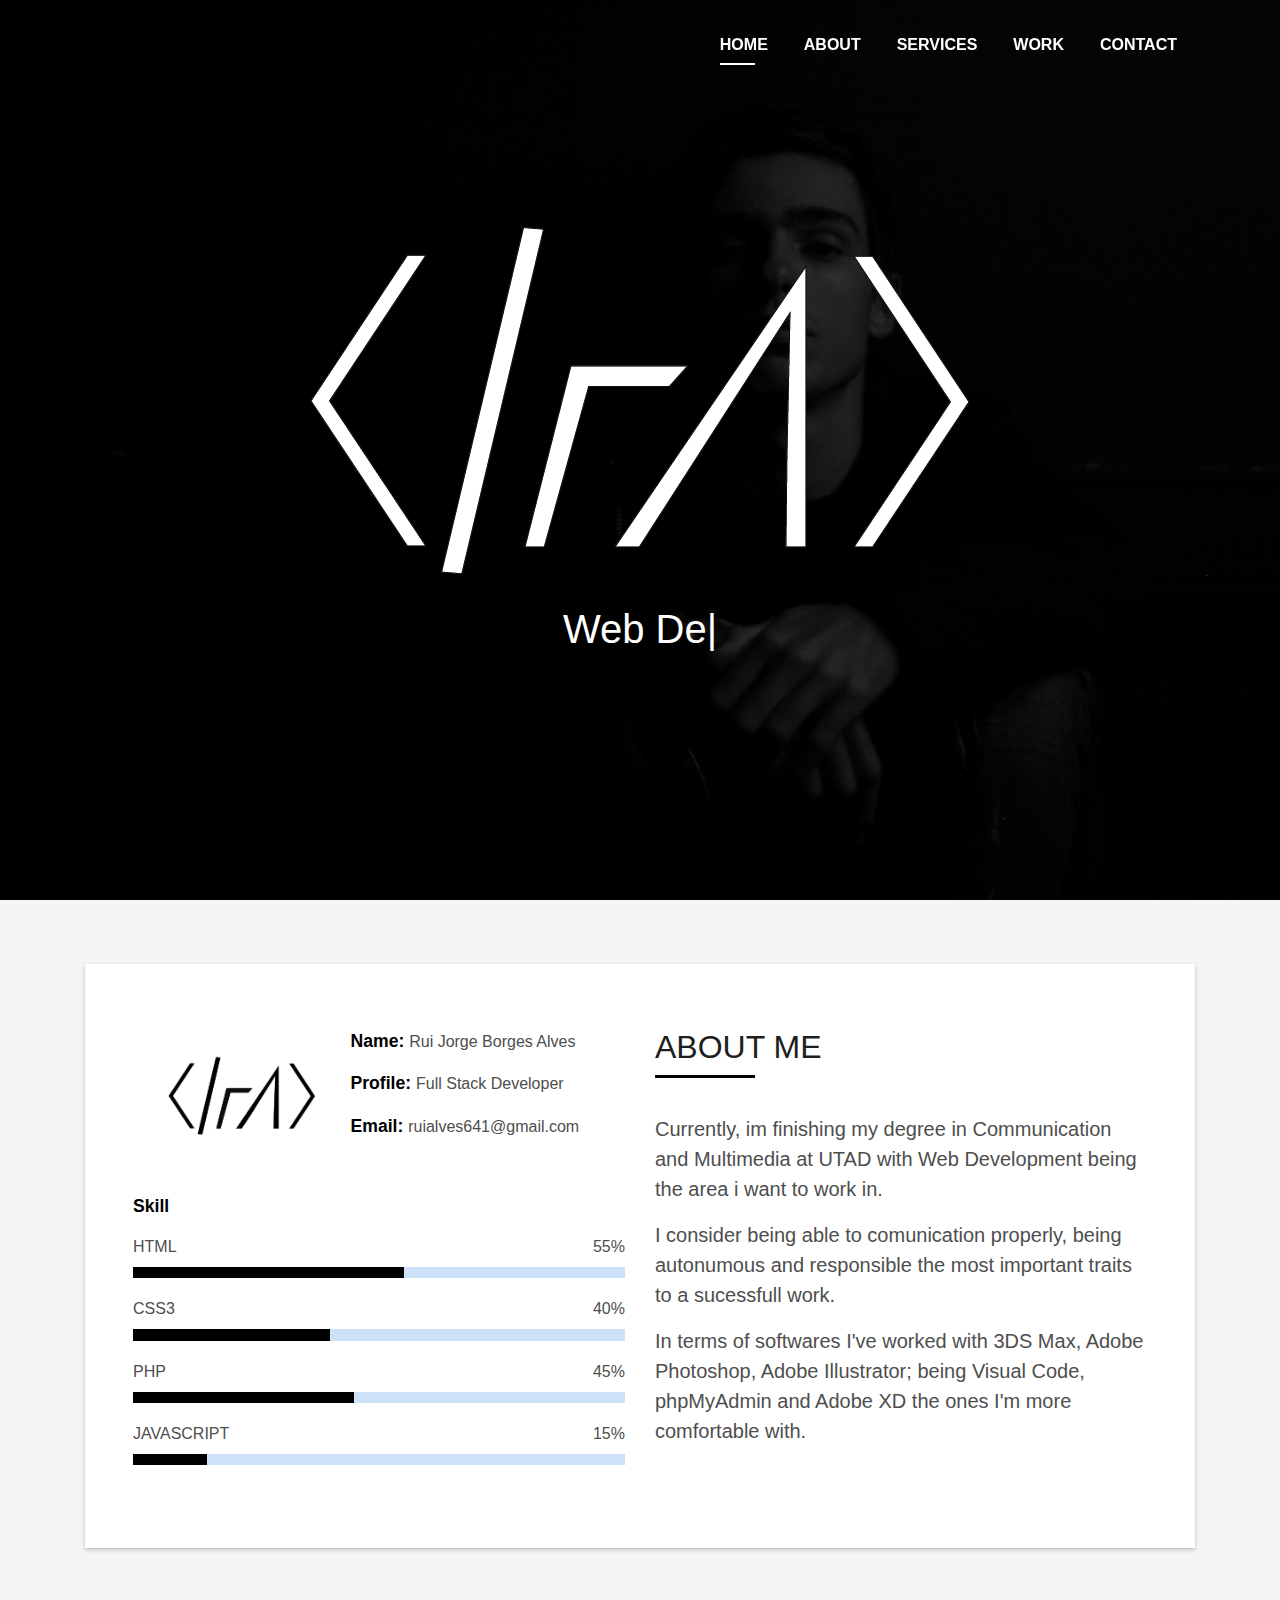
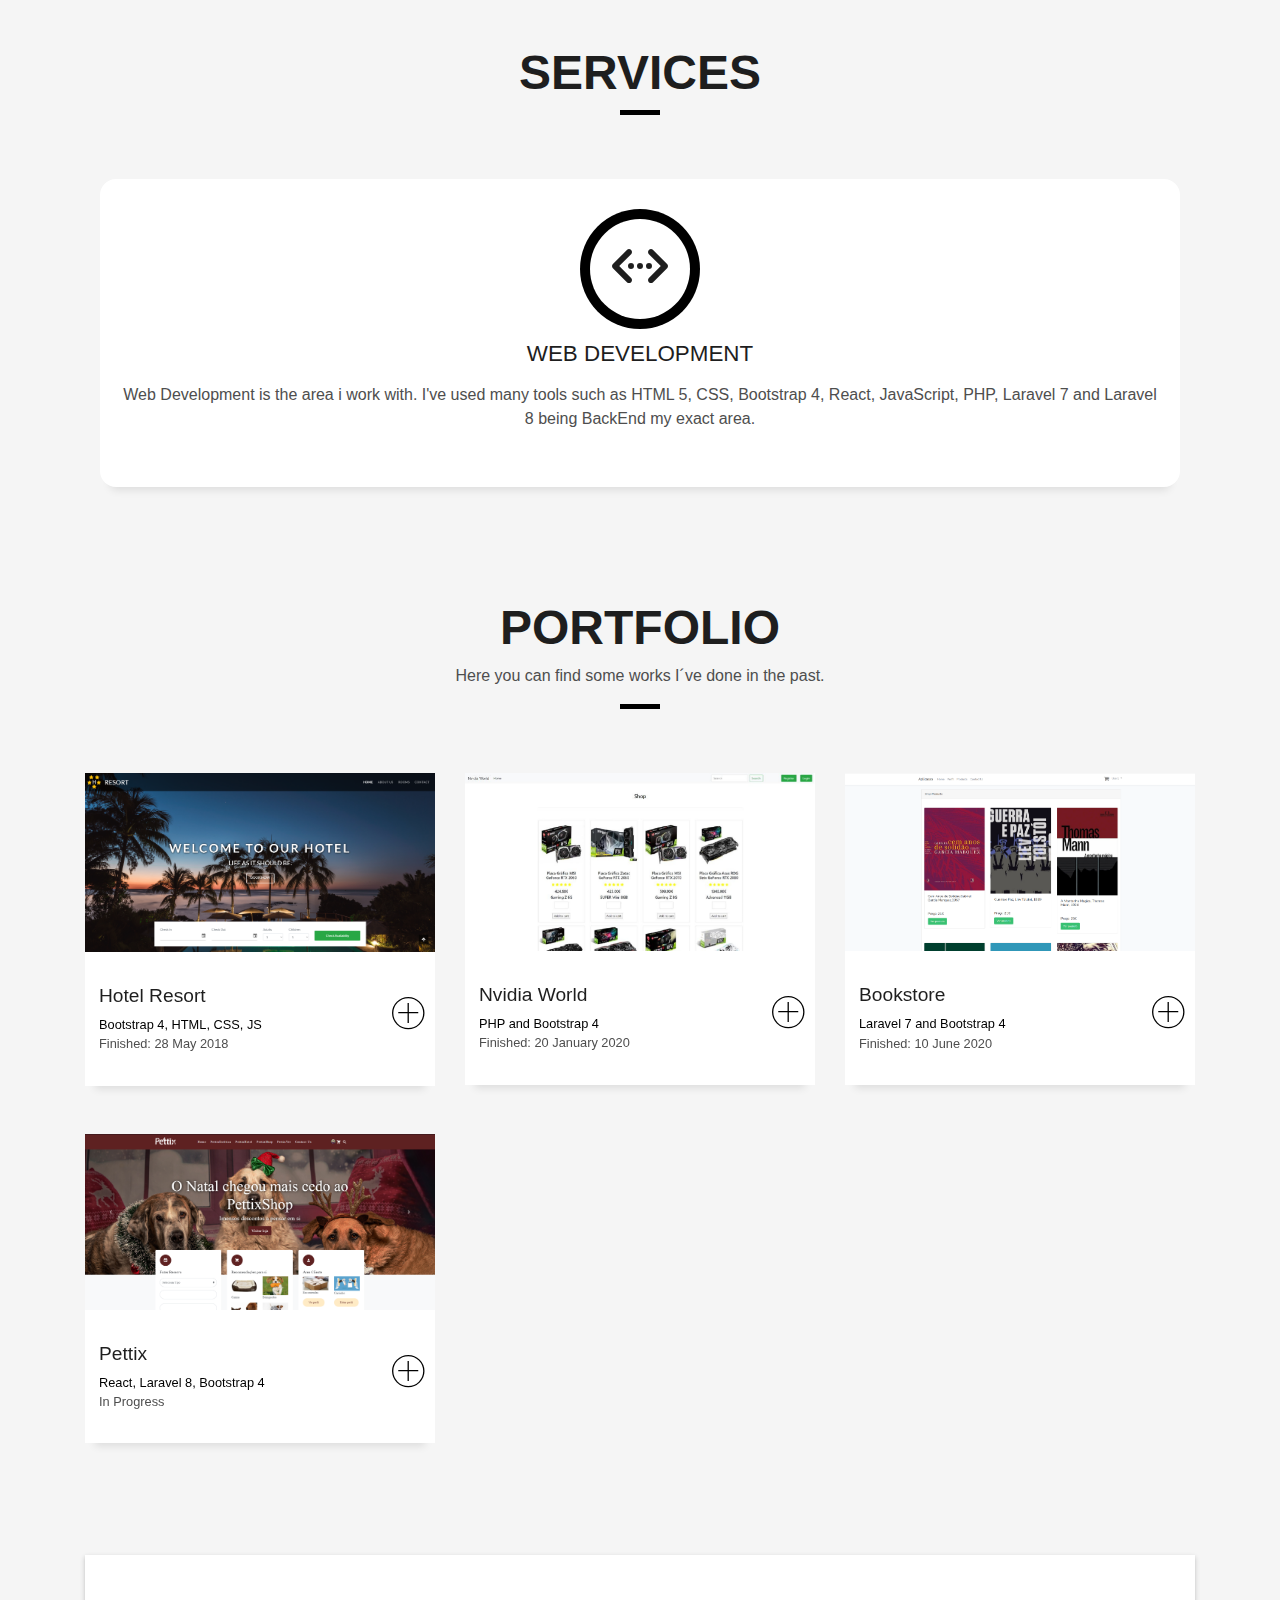
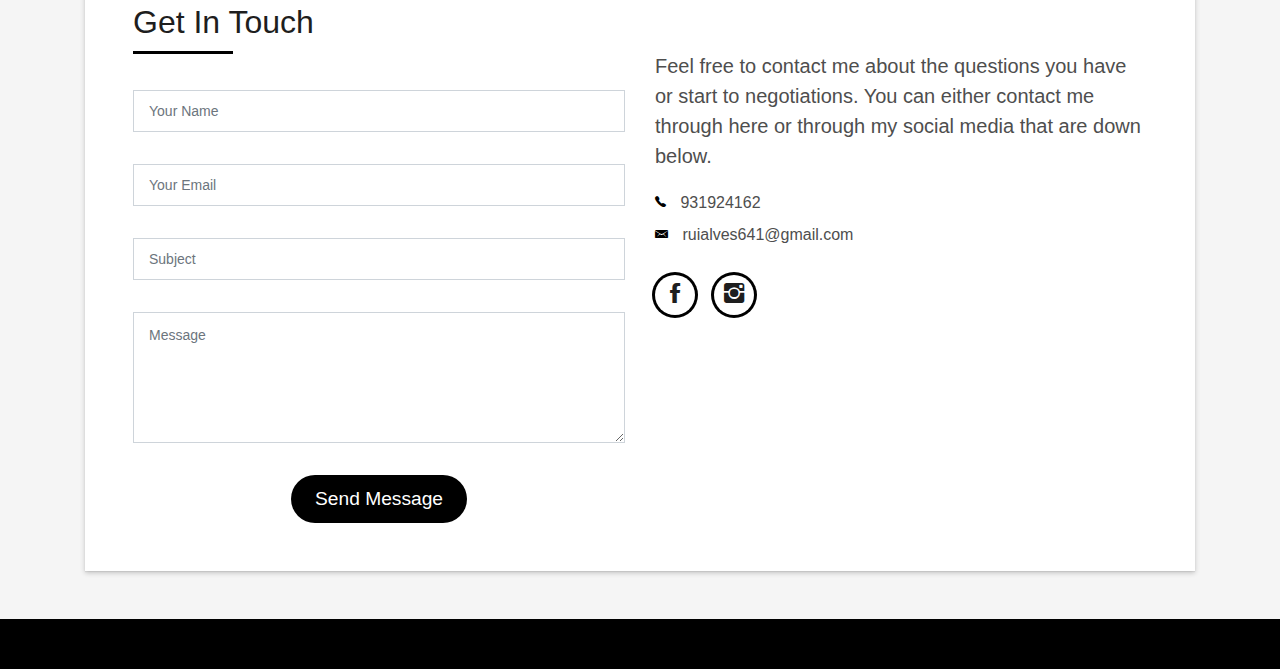
<file: index.html>
<!DOCTYPE html>
<html lang="en">

<head>
  <meta charset="utf-8">
  <meta content="width=device-width, initial-scale=1.0" name="viewport">

  
  <title>Rui Alves - Portfolio</title>
  <meta content="" name="description">
  <meta content="" name="keywords">

  <!-- Favicons -->
  <link href="assets/img/favicon.png" rel="icon">
  <link href="assets/img/apple-touch-icon.png" rel="apple-touch-icon">

  <!-- Vendor CSS Files -->
  <link href="assets/vendor/bootstrap/css/bootstrap.min.css" rel="stylesheet">
  <link href="assets/vendor/font-awesome/css/font-awesome.min.css" rel="stylesheet">
  <link href="assets/vendor/ionicons/css/ionicons.min.css" rel="stylesheet">
  <link href="assets/vendor/owl.carousel/assets/owl.carousel.min.css" rel="stylesheet">
  <link href="assets/vendor/venobox/venobox.css" rel="stylesheet">

  <!-- Template Main CSS File -->
  <link href="assets/css/style.css" rel="stylesheet">

  <!-- =======================================================
  * Template Name: DevFolio - v2.4.0
  * Template URL: https://bootstrapmade.com/devfolio-bootstrap-portfolio-html-template/
  * Author: BootstrapMade.com
  * License: https://bootstrapmade.com/license/
  ======================================================== -->
</head>

<body id="page-top">

  <!-- ======= Header/ Navbar ======= -->
  <nav class="navbar navbar-b navbar-trans navbar-expand-md fixed-top" id="mainNav">
    <div class="container">
      <a class="navbar-brand js-scroll" href="#page-top"></a>
      <button class="navbar-toggler collapsed" type="button" data-toggle="collapse" data-target="#navbarDefault" aria-controls="navbarDefault" aria-expanded="false" aria-label="Toggle navigation">
        <span></span>
        <span></span>
        <span></span>
      </button>
      <div class="navbar-collapse collapse justify-content-end" id="navbarDefault">
        <ul class="navbar-nav">
          <li class="nav-item">
            <a class="nav-link js-scroll active" href="index.html">Home</a>
          </li>
          <li class="nav-item">
            <a class="nav-link js-scroll" href="#about">About</a>
          </li>
          <li class="nav-item">
            <a class="nav-link js-scroll" href="#service">Services</a>
          </li>
          <li class="nav-item">
            <a class="nav-link js-scroll" href="#work">Work</a>
          </li>
          <li class="nav-item">
            <a class="nav-link js-scroll" href="#contact">Contact</a>
          </li>
        </ul>
      </div>
    </div>
  </nav>

  <!-- ======= Intro Section ======= -->
  <div id="home" class="intro route bg-image" style="background-image: url(assets/img/intro-bg.jpg)">
    <div class="overlay-itro"></div>
    <div class="intro-content display-table">
      <div class="table-cell">
        <div class="container">
          <!--<p class="display-6 color-d">Hello, world!</p>-->
          <img src="assets/img/img1.png" class="mb-4">
          <p class="intro-subtitle"><span class="text-slider-items">Web Developer,BackEnd Developer,FrontEnd Developer,</span><strong class="text-slider"></strong></p>
          <!-- <p class="pt-3"><a class="btn btn-primary btn js-scroll px-4" href="#about" role="button">Learn More</a></p> -->
        </div>
      </div>
    </div>
  </div><!-- End Intro Section -->

  <main id="main">

    <!-- ======= About Section ======= -->
    <section id="about" class="about-mf sect-pt4 route">
      <div class="container">
        <div class="row">
          <div class="col-sm-12">
            <div class="box-shadow-full">
              <div class="row">
                <div class="col-md-6">
                  <div class="row">
                    <div class="col-sm-6 col-md-5">
                      <div class="about-img">
                        <img src="assets/img/testimonial-2.png" class="img-fluid rounded b-shadow-a" alt="">
                      </div>
                    </div>
                    <div class="col-sm-6 col-md-7">
                      <div class="about-info">
                        <p><span class="title-s">Name: </span> <span>Rui Jorge Borges Alves</span></p>
                        <p><span class="title-s">Profile: </span> <span>Full Stack Developer</span></p>
                        <p><span class="title-s">Email: </span> <span>ruialves641@gmail.com</span></p>
                      </div>
                    </div>
                  </div>
                  <div class="skill-mf">
                    <p class="title-s">Skill</p>
                    <span>HTML</span> <span class="pull-right">55%</span>
                    <div class="progress">
                      <div class="progress-bar" role="progressbar" style="width: 55%;" aria-valuenow="55" aria-valuemin="0" aria-valuemax="100"></div>
                    </div>
                    <span>CSS3</span> <span class="pull-right">40%</span>
                    <div class="progress">
                      <div class="progress-bar" role="progressbar" style="width: 40%" aria-valuenow="40" aria-valuemin="0" aria-valuemax="100"></div>
                    </div>
                    <span>PHP</span> <span class="pull-right">45%</span>
                    <div class="progress">
                      <div class="progress-bar" role="progressbar" style="width: 45%" aria-valuenow="45" aria-valuemin="0" aria-valuemax="100"></div>
                    </div>
                    <span>JAVASCRIPT</span> <span class="pull-right">15%</span>
                    <div class="progress">
                      <div class="progress-bar" role="progressbar" style="width: 15%" aria-valuenow="15" aria-valuemin="0" aria-valuemax="100"></div>
                    </div>
                  </div>
                </div>
                <div class="col-md-6">
                  <div class="about-me pt-4 pt-md-0">
                    <div class="title-box-2">
                      <h5 class="title-left">
                        ABOUT ME
                      </h5>
                    </div>
                    <p class="lead">
                      Currently, im finishing my degree in Communication and Multimedia at UTAD with Web Development being the area i want to work in.
                    </p>
                    <p class="lead">
                      I consider being able to comunication properly, being autonumous and responsible the most important traits to a sucessfull work.
                    </p>
                    <p class="lead">
                      In terms of softwares I've worked with 3DS Max, Adobe Photoshop, Adobe Illustrator; being Visual Code, phpMyAdmin and Adobe XD the ones I'm more comfortable with.
                    </p>
                  </div>
                </div>
              </div>
            </div>
          </div>
        </div>
      </div>
    </section><!-- End About Section -->

    <!-- ======= Services Section ======= -->
    <section id="service" class="services-mf pt-5 route">
      <div class="container">
        <div class="row">
          <div class="col-sm-12">
            <div class="title-box text-center">
              <h3 class="title-a">
                Services
              </h3>
              <div class="line-mf"></div>
            </div>
          </div>
        </div>
        <div class="row">
          <div class="col-md-4">
       </div>
          </div>
          <div class="col-md-12">
            <div class="service-box">
              <div class="service-ico">
                <span class="ico-circle"><i class="ion-code-working"></i></span>
              </div>
              <div class="service-content">
                <h2 class="s-title">Web Development</h2>
                <p class="s-description text-center">
                  Web Development is the area i work with. I've used many tools such as HTML 5, CSS, Bootstrap 4, React, JavaScript, PHP, Laravel 7 and Laravel 8 being BackEnd my exact area.
                </p>
              </div>
            </div>
          </div>
        </div>
      </div>
    </section><!-- End Services Section -->



    <!-- ======= Portfolio Section ======= -->
    <section id="work" class="portfolio-mf sect-pt4 route">
      <div class="container">
        <div class="row">
          <div class="col-sm-12">
            <div class="title-box text-center">
              <h3 class="title-a">
                Portfolio
              </h3>
              <p class="subtitle-a">
                Here you can find some works I´ve done in the past.
              </p>
              <div class="line-mf"></div>
            </div>
          </div>
        </div>
        <div class="row">
          <div class="col-md-4">
            <div class="work-box">
              <a href="assets/img/work-1.png" data-gall="portfolioGallery" class="venobox">
                <div class="work-img">
                  <img src="assets/img/work-1.png" alt="" class="img-fluid">
                </div>
              </a>
              <div class="work-content">
                <div class="row">
                  <div class="col-sm-8">
                    <h2 class="w-title">Hotel Resort</h2>
                    <div class="w-more">
                      <span class="w-ctegory">Bootstrap 4, HTML, CSS, JS </span> 
                      <p class="w-date">Finished: 28 May 2018</p>
                    </div>
                  </div>
                  <div class="col-sm-4">
                    <div class="w-like">
                      <a href="portfolio-details.html"> <span class="ion-ios-plus-outline"></span></a>
                    </div>
                  </div>
                </div>
              </div>
            </div>
          </div>
          <div class="col-md-4">
            <div class="work-box">
              <a href="assets/img/work-2.png" data-gall="portfolioGallery" class="venobox">
                <div class="work-img">
                  <img src="assets/img/work-2.png" alt="" class="img-fluid">
                </div>
              </a>
              <div class="work-content">
                <div class="row">
                  <div class="col-sm-8">
                    <h2 class="w-title">Nvidia World</h2>
                    <div class="w-more">
                      <span class="w-ctegory">PHP and Bootstrap 4</span> 
                      <p class="w-date">Finished: 20 January 2020</p>
                    </div>
                  </div>
                  <div class="col-sm-4">
                    <div class="w-like">
                      <a href="portfolio-details.html"> <span class="ion-ios-plus-outline"></span></a>
                    </div>
                  </div>
                </div>
              </div>
            </div>
          </div>
          <div class="col-md-4">
            <div class="work-box">
              <a href="assets/img/work-3.png" data-gall="portfolioGallery" class="venobox">
                <div class="work-img">
                  <img src="assets/img/work-3.png" alt="" class="img-fluid">
                </div>
              </a>
              <div class="work-content">
                <div class="row">
                  <div class="col-sm-8">
                    <h2 class="w-title">Bookstore</h2>
                    <div class="w-more">
                      <span class="w-ctegory">Laravel 7 and Bootstrap 4</span> 
                      <p class="w-date">Finished: 10 June 2020</p>
                    </div>
                  </div>
                  <div class="col-sm-4">
                    <div class="w-like">
                      <a href="portfolio-details.html"> <span class="ion-ios-plus-outline"></span></a>
                    </div>
                  </div>
                </div>
              </div>
            </div>
          </div>
          <div class="col-md-4">
            <div class="work-box">
              <a href="assets/img/work-4.png" data-gall="portfolioGallery" class="venobox">
                <div class="work-img">
                  <img src="assets/img/work-4.png" alt="" class="img-fluid">
                </div>
              </a>
              <div class="work-content">
                <div class="row">
                  <div class="col-sm-8">
                    <h2 class="w-title">Pettix</h2>
                    <div class="w-more">
                      <span class="w-ctegory">React, Laravel 8, Bootstrap 4</span>
                      <p class="w-date">In Progress</p>
                    </div>
                  </div>
                  <div class="col-sm-4">
                    <div class="w-like">
                      <a href="portfolio-details.html"> <span class="ion-ios-plus-outline"></span></a>
                    </div>
                  </div>
                </div>
              </div>
            </div>
          </div>
         

        </div>
      </div>
    </section><!-- End Portfolio Section -->

    <!-- ======= Testimonials Section ======= -->

    </div><!-- End Testimonials Section -->

    <!-- ======= Contact Section ======= -->
    <section></section>
      <div class="container">
        <div class="row">
          <div class="col-sm-12">
            <div class="contact-mf">
              <div id="contact" class="box-shadow-full">
                <div class="row">
                  <div class="col-md-6">
                    <div class="title-box-2">
                      <h5 class="title-left">
                        Get In Touch
                      </h5>
                    </div>
                    <div>
                      <form action="forms/contact.php" method="post" role="form" class="php-email-form">
                        <div class="row">
                          <div class="col-md-12 mb-3">
                            <div class="form-group">
                              <input type="text" name="name" class="form-control" id="name" placeholder="Your Name" data-rule="minlen:4" data-msg="Please enter at least 4 chars" />
                              <div class="validate"></div>
                            </div>
                          </div>
                          <div class="col-md-12 mb-3">
                            <div class="form-group">
                              <input type="email" class="form-control" name="email" id="email" placeholder="Your Email" data-rule="email" data-msg="Please enter a valid email" />
                              <div class="validate"></div>
                            </div>
                          </div>
                          <div class="col-md-12 mb-3">
                            <div class="form-group">
                              <input type="text" class="form-control" name="subject" id="subject" placeholder="Subject" data-rule="minlen:4" data-msg="Please enter at least 8 chars of subject" />
                              <div class="validate"></div>
                            </div>
                          </div>
                          <div class="col-md-12">
                            <div class="form-group">
                              <textarea class="form-control" name="message" rows="5" data-rule="required" data-msg="Please write something for us" placeholder="Message"></textarea>
                              <div class="validate"></div>
                            </div>
                          </div>
                          <div class="col-md-12 text-center mb-3">
                            <div class="loading">Loading</div>
                            <div class="error-message"></div>
                            <div class="sent-message">Your message has been sent. Thank you!</div>
                          </div>
                          <div class="col-md-12 text-center">
                            <button type="submit" class="button button-a button-big button-rouded">Send Message</button>
                          </div>
                        </div>
                      </form>
                    </div>
                  </div>
                  <div class="col-md-6">
                    <div class="title-box-2 pt-4 pt-md-0">
                    </div>
                    <div class="more-info">
                      <p class="lead">
                        Feel free to contact me about the questions you have or start to negotiations.
                        You can either contact me through here or through my social media that are down below.
                      
                      </p>
                      <ul class="list-ico">
                        <li><span class="ion-ios-telephone"></span> 931924162</li>
                        <li><span class="ion-email"></span> ruialves641@gmail.com</li>
                      </ul>
                    </div>
                    <div class="socials">
                      <ul>
                        <li><a href="https://www.facebook.com/rui.alves.5876/"><span class="ico-circle"><i class="ion-social-facebook"></i></span></a></li>
                        <li><a href="https://www.instagram.com/ruiialves/"><span class="ico-circle"><i class="ion-social-instagram"></i></span></a></li>
                      </ul>
                    </div>
                  </div>
                </div>
              </div>
            </div>
          </div>
        </div>
      </div>
    </section><!-- End Contact Section -->

  </main><!-- End #main -->

  <!-- ======= Footer ======= -->
  <footer>
    <div class="container">
      <div class="row">
        <div class="col-sm-12">
        
        </div>
      </div>
    </div>
  </footer><!-- End  Footer -->

  <a href="#" class="back-to-top"><i class="fa fa-chevron-up"></i></a>
  <div id="preloader"></div>

  <!-- Vendor JS Files -->
  <script src="assets/vendor/jquery/jquery.min.js"></script>
  <script src="assets/vendor/bootstrap/js/bootstrap.bundle.min.js"></script>
  <script src="assets/vendor/jquery.easing/jquery.easing.min.js"></script>
  <script src="assets/vendor/php-email-form/validate.js"></script>
  <script src="assets/vendor/waypoints/jquery.waypoints.min.js"></script>
  <script src="assets/vendor/counterup/jquery.counterup.min.js"></script>
  <script src="assets/vendor/owl.carousel/owl.carousel.min.js"></script>
  <script src="assets/vendor/typed.js/typed.min.js"></script>
  <script src="assets/vendor/venobox/venobox.min.js"></script>

  <!-- Template Main JS File -->
  <script src="assets/js/main.js"></script>

</body>

</html>
</file>
<file: assets/vendor/venobox/venobox.css>
/* ------ venobox.css --------*/
.vbox-overlay *, .vbox-overlay *:before, .vbox-overlay *:after{
    -webkit-backface-visibility: hidden;
    -webkit-box-sizing:border-box;
    -moz-box-sizing:border-box;
    box-sizing:border-box;
}
.vbox-overlay * { 
    -webkit-backface-visibility: visible;
    backface-visibility: visible;
}
.vbox-overlay{
    display: -webkit-flex;
    display: flex;
    -webkit-flex-direction: column;
    flex-direction: column;
    -webkit-justify-content: center;
    justify-content: center;
    -webkit-align-items: center;
    align-items: center;
    position: fixed;
    left: 0;
    top: 0;
    bottom: 0;
    right: 0;
    z-index: 999999;
}

/* ----- navigation ----- */
.vbox-title{
    width: 100%;
    height: 40px;
    float: left;
    text-align: center;
    line-height: 28px;
    font-size: 12px;
    padding: 6px 50px;
    overflow: hidden;
    position: fixed;
    display: none;
    left: 0;
    z-index: 89;
}
.vbox-close{
    cursor: pointer;
    position: fixed;
    top: -1px;
    right: 0;
    width: 50px;
    height: 40px;
    padding: 6px;
    display: block;
    background-position:10px center;
    overflow: hidden;
    font-size: 24px;
    line-height: 1;
    text-align: center;
    z-index: 99;
}
.vbox-left{
    cursor: pointer;
    position: fixed;
    left: 0;
    height: 40px;
    overflow: hidden;
    line-height: 28px;
    font-size: 12px;
    z-index: 99;
    display: flex;
    align-items:center;
}
.vbox-num{
    display: inline-block;
    margin: 6px 0 6px 15px;
}
/* ----- Social share ----- */
.vbox-share{
    line-height: 28px;
    font-size: 12px;
    overflow: hidden;
    position: fixed;
    left: 0;
    z-index: 98;
    display: flex;
    align-items:center;
    justify-content: center;
    width: 100%;
    text-align: center;
}
.vbox-share svg{
    max-height: 28px;
    width: 28px;
    z-index: 10;
    margin-left: 12px;
    margin-top: 6px;
    margin-bottom: 6px;
    vertical-align: middle;
}


/* ----- navigation ARROWS ----- */
.vbox-next, .vbox-prev{
    position: fixed;
    top: 50%;
    margin-top: -15px;
    overflow: hidden;
    cursor: pointer;
    display: block;
    width: 45px;
    height: 45px;
    z-index: 99;
}
.vbox-next span, .vbox-prev span{
    position: relative;
    width: 20px;
    height: 20px;
    border: 2px solid transparent;
    border-top-color: #B6B6B6;
    border-right-color: #B6B6B6;
    text-indent: -100px;
    position: absolute;
    top: 8px;
    display: block;
}
.vbox-prev{
    left: 15px;
}
.vbox-next{
    right: 15px;
}
.vbox-prev span{
    left: 10px;
    -ms-transform: rotate(-135deg);
    -webkit-transform: rotate(-135deg);
    transform: rotate(-135deg);
}
.vbox-next span{
    -ms-transform: rotate(45deg);
    -webkit-transform: rotate(45deg);
    transform: rotate(45deg);
    right: 10px;
}
/* ------- inline window ------ */
.vbox-inline{
    width: 420px;
    height: 315px;
    height: 70vh;
    padding: 10px;
    background: #fff;
    margin: 0 auto;
    overflow: auto;
    text-align: left;
}
/* ------- Video & iFrames window ------ */
.venoframe{
    max-width: 100%;
    width: 100%;
    border: none;
    width: 100%;
    height: 260px;
    height: 70vh;
}
.venoframe.vbvid{
    height: 260px;
}
@media (min-width: 768px) {
    .venoframe, .vbox-inline{
        width: 90%;
        height: 360px;
        height: 70vh;
    }
    .venoframe.vbvid{
        width: 640px;
        height: 360px;
    }
}
@media (min-width: 992px) {
    .venoframe, .vbox-inline{
        max-width: 1200px;
        width: 80%;
        height: 540px;
        height: 70vh;
    }
    .venoframe.vbvid{
        width: 960px;
        height: 540px;
    }
}
/* 
Please do NOT edit this part! 
or at least read this note: http://i.imgur.com/7C0ws9e.gif
*/
.vbox-open{
    overflow: hidden;
}
.vbox-container{
    position: absolute;
    left: 0;
    right: 0;
    top: 0;
    bottom: 0;
    overflow-x: hidden;
    overflow-y: scroll;
    overflow-scrolling: touch;
    -webkit-overflow-scrolling: touch;
    z-index: 20;
    max-height: 100%;

}

.vbox-content{
    text-align: center;
    float: left;
    width: 100%;
    position: relative;
    overflow: hidden;
    padding: 20px 4%;
}
.vbox-container img{
    max-width: 100%;
    height: auto;
}
.vbox-figlio{
    box-shadow: 0 0 12px rgba(0,0,0,0.19), 0 6px 6px rgba(0,0,0,0.23);
    max-width: 100%;
    text-align: initial;
}
img.vbox-figlio{
    -webkit-user-select: none;
-khtml-user-select: none;
-moz-user-select: none;
-o-user-select: none;
user-select: none;
}
.vbox-content.swipe-left{
    margin-left: -200px !important;
}
.vbox-content.swipe-right{
    margin-left: 200px !important;
}
.vbox-animated{
    webkit-transition: margin 300ms ease-out;
    transition: margin 300ms ease-out;
}

/* ---------- preloader ----------
 * SPINKIT 
 * http://tobiasahlin.com/spinkit/
-------------------------------- */
.sk-double-bounce,.sk-rotating-plane{width:40px;height:40px;margin:40px auto}.sk-rotating-plane{background-color:#333;-webkit-animation:sk-rotatePlane 1.2s infinite ease-in-out;animation:sk-rotatePlane 1.2s infinite ease-in-out}@-webkit-keyframes sk-rotatePlane{0%{-webkit-transform:perspective(120px) rotateX(0) rotateY(0);transform:perspective(120px) rotateX(0) rotateY(0)}50%{-webkit-transform:perspective(120px) rotateX(-180.1deg) rotateY(0);transform:perspective(120px) rotateX(-180.1deg) rotateY(0)}100%{-webkit-transform:perspective(120px) rotateX(-180deg) rotateY(-179.9deg);transform:perspective(120px) rotateX(-180deg) rotateY(-179.9deg)}}@keyframes sk-rotatePlane{0%{-webkit-transform:perspective(120px) rotateX(0) rotateY(0);transform:perspective(120px) rotateX(0) rotateY(0)}50%{-webkit-transform:perspective(120px) rotateX(-180.1deg) rotateY(0);transform:perspective(120px) rotateX(-180.1deg) rotateY(0)}100%{-webkit-transform:perspective(120px) rotateX(-180deg) rotateY(-179.9deg);transform:perspective(120px) rotateX(-180deg) rotateY(-179.9deg)}}.sk-double-bounce{position:relative}.sk-double-bounce .sk-child{width:100%;height:100%;border-radius:50%;background-color:#333;opacity:.6;position:absolute;top:0;left:0;-webkit-animation:sk-doubleBounce 2s infinite ease-in-out;animation:sk-doubleBounce 2s infinite ease-in-out}.sk-chasing-dots .sk-child,.sk-spinner-pulse,.sk-three-bounce .sk-child{background-color:#333;border-radius:100%}.sk-double-bounce .sk-double-bounce2{-webkit-animation-delay:-1s;animation-delay:-1s}@-webkit-keyframes sk-doubleBounce{0%,100%{-webkit-transform:scale(0);transform:scale(0)}50%{-webkit-transform:scale(1);transform:scale(1)}}@keyframes sk-doubleBounce{0%,100%{-webkit-transform:scale(0);transform:scale(0)}50%{-webkit-transform:scale(1);transform:scale(1)}}.sk-wave{margin:40px auto;width:50px;height:40px;text-align:center;font-size:10px}.sk-wave .sk-rect{background-color:#333;height:100%;width:6px;display:inline-block;-webkit-animation:sk-waveStretchDelay 1.2s infinite ease-in-out;animation:sk-waveStretchDelay 1.2s infinite ease-in-out}.sk-wave .sk-rect1{-webkit-animation-delay:-1.2s;animation-delay:-1.2s}.sk-wave .sk-rect2{-webkit-animation-delay:-1.1s;animation-delay:-1.1s}.sk-wave .sk-rect3{-webkit-animation-delay:-1s;animation-delay:-1s}.sk-wave .sk-rect4{-webkit-animation-delay:-.9s;animation-delay:-.9s}.sk-wave .sk-rect5{-webkit-animation-delay:-.8s;animation-delay:-.8s}@-webkit-keyframes sk-waveStretchDelay{0%,100%,40%{-webkit-transform:scaleY(.4);transform:scaleY(.4)}20%{-webkit-transform:scaleY(1);transform:scaleY(1)}}@keyframes sk-waveStretchDelay{0%,100%,40%{-webkit-transform:scaleY(.4);transform:scaleY(.4)}20%{-webkit-transform:scaleY(1);transform:scaleY(1)}}.sk-wandering-cubes{margin:40px auto;width:40px;height:40px;position:relative}.sk-wandering-cubes .sk-cube{background-color:#333;width:10px;height:10px;position:absolute;top:0;left:0;-webkit-animation:sk-wanderingCube 1.8s ease-in-out -1.8s infinite both;animation:sk-wanderingCube 1.8s ease-in-out -1.8s infinite both}.sk-chasing-dots,.sk-spinner-pulse{width:40px;height:40px;margin:40px auto}.sk-wandering-cubes .sk-cube2{-webkit-animation-delay:-.9s;animation-delay:-.9s}@-webkit-keyframes sk-wanderingCube{0%{-webkit-transform:rotate(0);transform:rotate(0)}25%{-webkit-transform:translateX(30px) rotate(-90deg) scale(.5);transform:translateX(30px) rotate(-90deg) scale(.5)}50%{-webkit-transform:translateX(30px) translateY(30px) rotate(-179deg);transform:translateX(30px) translateY(30px) rotate(-179deg)}50.1%{-webkit-transform:translateX(30px) translateY(30px) rotate(-180deg);transform:translateX(30px) translateY(30px) rotate(-180deg)}75%{-webkit-transform:translateX(0) translateY(30px) rotate(-270deg) scale(.5);transform:translateX(0) translateY(30px) rotate(-270deg) scale(.5)}100%{-webkit-transform:rotate(-360deg);transform:rotate(-360deg)}}@keyframes sk-wanderingCube{0%{-webkit-transform:rotate(0);transform:rotate(0)}25%{-webkit-transform:translateX(30px) rotate(-90deg) scale(.5);transform:translateX(30px) rotate(-90deg) scale(.5)}50%{-webkit-transform:translateX(30px) translateY(30px) rotate(-179deg);transform:translateX(30px) translateY(30px) rotate(-179deg)}50.1%{-webkit-transform:translateX(30px) translateY(30px) rotate(-180deg);transform:translateX(30px) translateY(30px) rotate(-180deg)}75%{-webkit-transform:translateX(0) translateY(30px) rotate(-270deg) scale(.5);transform:translateX(0) translateY(30px) rotate(-270deg) scale(.5)}100%{-webkit-transform:rotate(-360deg);transform:rotate(-360deg)}}.sk-spinner-pulse{-webkit-animation:sk-pulseScaleOut 1s infinite ease-in-out;animation:sk-pulseScaleOut 1s infinite ease-in-out}@-webkit-keyframes sk-pulseScaleOut{0%{-webkit-transform:scale(0);transform:scale(0)}100%{-webkit-transform:scale(1);transform:scale(1);opacity:0}}@keyframes sk-pulseScaleOut{0%{-webkit-transform:scale(0);transform:scale(0)}100%{-webkit-transform:scale(1);transform:scale(1);opacity:0}}.sk-chasing-dots{position:relative;text-align:center;-webkit-animation:sk-chasingDotsRotate 2s infinite linear;animation:sk-chasingDotsRotate 2s infinite linear}.sk-chasing-dots .sk-child{width:60%;height:60%;display:inline-block;position:absolute;top:0;-webkit-animation:sk-chasingDotsBounce 2s infinite ease-in-out;animation:sk-chasingDotsBounce 2s infinite ease-in-out}.sk-chasing-dots .sk-dot2{top:auto;bottom:0;-webkit-animation-delay:-1s;animation-delay:-1s}@-webkit-keyframes sk-chasingDotsRotate{100%{-webkit-transform:rotate(360deg);transform:rotate(360deg)}}@keyframes sk-chasingDotsRotate{100%{-webkit-transform:rotate(360deg);transform:rotate(360deg)}}@-webkit-keyframes sk-chasingDotsBounce{0%,100%{-webkit-transform:scale(0);transform:scale(0)}50%{-webkit-transform:scale(1);transform:scale(1)}}@keyframes sk-chasingDotsBounce{0%,100%{-webkit-transform:scale(0);transform:scale(0)}50%{-webkit-transform:scale(1);transform:scale(1)}}.sk-three-bounce{margin:40px auto;width:80px;text-align:center}.sk-three-bounce .sk-child{width:20px;height:20px;display:inline-block;-webkit-animation:sk-three-bounce 1.4s ease-in-out 0s infinite both;animation:sk-three-bounce 1.4s ease-in-out 0s infinite both}.sk-circle .sk-child:before,.sk-fading-circle .sk-circle:before{display:block;border-radius:100%;content:'';background-color:#333}.sk-three-bounce .sk-bounce1{-webkit-animation-delay:-.32s;animation-delay:-.32s}.sk-three-bounce .sk-bounce2{-webkit-animation-delay:-.16s;animation-delay:-.16s}@-webkit-keyframes sk-three-bounce{0%,100%,80%{-webkit-transform:scale(0);transform:scale(0)}40%{-webkit-transform:scale(1);transform:scale(1)}}@keyframes sk-three-bounce{0%,100%,80%{-webkit-transform:scale(0);transform:scale(0)}40%{-webkit-transform:scale(1);transform:scale(1)}}.sk-circle{margin:40px auto;width:40px;height:40px;position:relative}.sk-circle .sk-child{width:100%;height:100%;position:absolute;left:0;top:0}.sk-circle .sk-child:before{margin:0 auto;width:15%;height:15%;-webkit-animation:sk-circleBounceDelay 1.2s infinite ease-in-out both;animation:sk-circleBounceDelay 1.2s infinite ease-in-out both}.sk-circle .sk-circle2{-webkit-transform:rotate(30deg);-ms-transform:rotate(30deg);transform:rotate(30deg)}.sk-circle .sk-circle3{-webkit-transform:rotate(60deg);-ms-transform:rotate(60deg);transform:rotate(60deg)}.sk-circle .sk-circle4{-webkit-transform:rotate(90deg);-ms-transform:rotate(90deg);transform:rotate(90deg)}.sk-circle .sk-circle5{-webkit-transform:rotate(120deg);-ms-transform:rotate(120deg);transform:rotate(120deg)}.sk-circle .sk-circle6{-webkit-transform:rotate(150deg);-ms-transform:rotate(150deg);transform:rotate(150deg)}.sk-circle .sk-circle7{-webkit-transform:rotate(180deg);-ms-transform:rotate(180deg);transform:rotate(180deg)}.sk-circle .sk-circle8{-webkit-transform:rotate(210deg);-ms-transform:rotate(210deg);transform:rotate(210deg)}.sk-circle .sk-circle9{-webkit-transform:rotate(240deg);-ms-transform:rotate(240deg);transform:rotate(240deg)}.sk-circle .sk-circle10{-webkit-transform:rotate(270deg);-ms-transform:rotate(270deg);transform:rotate(270deg)}.sk-circle .sk-circle11{-webkit-transform:rotate(300deg);-ms-transform:rotate(300deg);transform:rotate(300deg)}.sk-circle .sk-circle12{-webkit-transform:rotate(330deg);-ms-transform:rotate(330deg);transform:rotate(330deg)}.sk-circle .sk-circle2:before{-webkit-animation-delay:-1.1s;animation-delay:-1.1s}.sk-circle .sk-circle3:before{-webkit-animation-delay:-1s;animation-delay:-1s}.sk-circle .sk-circle4:before{-webkit-animation-delay:-.9s;animation-delay:-.9s}.sk-circle .sk-circle5:before{-webkit-animation-delay:-.8s;animation-delay:-.8s}.sk-circle .sk-circle6:before{-webkit-animation-delay:-.7s;animation-delay:-.7s}.sk-circle .sk-circle7:before{-webkit-animation-delay:-.6s;animation-delay:-.6s}.sk-circle .sk-circle8:before{-webkit-animation-delay:-.5s;animation-delay:-.5s}.sk-circle .sk-circle9:before{-webkit-animation-delay:-.4s;animation-delay:-.4s}.sk-circle .sk-circle10:before{-webkit-animation-delay:-.3s;animation-delay:-.3s}.sk-circle .sk-circle11:before{-webkit-animation-delay:-.2s;animation-delay:-.2s}.sk-circle .sk-circle12:before{-webkit-animation-delay:-.1s;animation-delay:-.1s}@-webkit-keyframes sk-circleBounceDelay{0%,100%,80%{-webkit-transform:scale(0);transform:scale(0)}40%{-webkit-transform:scale(1);transform:scale(1)}}@keyframes sk-circleBounceDelay{0%,100%,80%{-webkit-transform:scale(0);transform:scale(0)}40%{-webkit-transform:scale(1);transform:scale(1)}}.sk-cube-grid{width:40px;height:40px;margin:40px auto}.sk-cube-grid .sk-cube{width:33.33%;height:33.33%;background-color:#333;float:left;-webkit-animation:sk-cubeGridScaleDelay 1.3s infinite ease-in-out;animation:sk-cubeGridScaleDelay 1.3s infinite ease-in-out}.sk-cube-grid .sk-cube1{-webkit-animation-delay:.2s;animation-delay:.2s}.sk-cube-grid .sk-cube2{-webkit-animation-delay:.3s;animation-delay:.3s}.sk-cube-grid .sk-cube3{-webkit-animation-delay:.4s;animation-delay:.4s}.sk-cube-grid .sk-cube4{-webkit-animation-delay:.1s;animation-delay:.1s}.sk-cube-grid .sk-cube5{-webkit-animation-delay:.2s;animation-delay:.2s}.sk-cube-grid .sk-cube6{-webkit-animation-delay:.3s;animation-delay:.3s}.sk-cube-grid .sk-cube7{-webkit-animation-delay:0ms;animation-delay:0ms}.sk-cube-grid .sk-cube8{-webkit-animation-delay:.1s;animation-delay:.1s}.sk-cube-grid .sk-cube9{-webkit-animation-delay:.2s;animation-delay:.2s}@-webkit-keyframes sk-cubeGridScaleDelay{0%,100%,70%{-webkit-transform:scale3D(1,1,1);transform:scale3D(1,1,1)}35%{-webkit-transform:scale3D(0,0,1);transform:scale3D(0,0,1)}}@keyframes sk-cubeGridScaleDelay{0%,100%,70%{-webkit-transform:scale3D(1,1,1);transform:scale3D(1,1,1)}35%{-webkit-transform:scale3D(0,0,1);transform:scale3D(0,0,1)}}.sk-fading-circle{margin:40px auto;width:40px;height:40px;position:relative}.sk-fading-circle .sk-circle{width:100%;height:100%;position:absolute;left:0;top:0}.sk-fading-circle .sk-circle:before{margin:0 auto;width:15%;height:15%;-webkit-animation:sk-circleFadeDelay 1.2s infinite ease-in-out both;animation:sk-circleFadeDelay 1.2s infinite ease-in-out both}.sk-fading-circle .sk-circle2{-webkit-transform:rotate(30deg);-ms-transform:rotate(30deg);transform:rotate(30deg)}.sk-fading-circle .sk-circle3{-webkit-transform:rotate(60deg);-ms-transform:rotate(60deg);transform:rotate(60deg)}.sk-fading-circle .sk-circle4{-webkit-transform:rotate(90deg);-ms-transform:rotate(90deg);transform:rotate(90deg)}.sk-fading-circle .sk-circle5{-webkit-transform:rotate(120deg);-ms-transform:rotate(120deg);transform:rotate(120deg)}.sk-fading-circle .sk-circle6{-webkit-transform:rotate(150deg);-ms-transform:rotate(150deg);transform:rotate(150deg)}.sk-fading-circle .sk-circle7{-webkit-transform:rotate(180deg);-ms-transform:rotate(180deg);transform:rotate(180deg)}.sk-fading-circle .sk-circle8{-webkit-transform:rotate(210deg);-ms-transform:rotate(210deg);transform:rotate(210deg)}.sk-fading-circle .sk-circle9{-webkit-transform:rotate(240deg);-ms-transform:rotate(240deg);transform:rotate(240deg)}.sk-fading-circle .sk-circle10{-webkit-transform:rotate(270deg);-ms-transform:rotate(270deg);transform:rotate(270deg)}.sk-fading-circle .sk-circle11{-webkit-transform:rotate(300deg);-ms-transform:rotate(300deg);transform:rotate(300deg)}.sk-fading-circle .sk-circle12{-webkit-transform:rotate(330deg);-ms-transform:rotate(330deg);transform:rotate(330deg)}.sk-fading-circle .sk-circle2:before{-webkit-animation-delay:-1.1s;animation-delay:-1.1s}.sk-fading-circle .sk-circle3:before{-webkit-animation-delay:-1s;animation-delay:-1s}.sk-fading-circle .sk-circle4:before{-webkit-animation-delay:-.9s;animation-delay:-.9s}.sk-fading-circle .sk-circle5:before{-webkit-animation-delay:-.8s;animation-delay:-.8s}.sk-fading-circle .sk-circle6:before{-webkit-animation-delay:-.7s;animation-delay:-.7s}.sk-fading-circle .sk-circle7:before{-webkit-animation-delay:-.6s;animation-delay:-.6s}.sk-fading-circle .sk-circle8:before{-webkit-animation-delay:-.5s;animation-delay:-.5s}.sk-fading-circle .sk-circle9:before{-webkit-animation-delay:-.4s;animation-delay:-.4s}.sk-fading-circle .sk-circle10:before{-webkit-animation-delay:-.3s;animation-delay:-.3s}.sk-fading-circle .sk-circle11:before{-webkit-animation-delay:-.2s;animation-delay:-.2s}.sk-fading-circle .sk-circle12:before{-webkit-animation-delay:-.1s;animation-delay:-.1s}@-webkit-keyframes sk-circleFadeDelay{0%,100%,39%{opacity:0}40%{opacity:1}}@keyframes sk-circleFadeDelay{0%,100%,39%{opacity:0}40%{opacity:1}}.sk-folding-cube{margin:40px auto;width:40px;height:40px;position:relative;-webkit-transform:rotateZ(45deg);transform:rotateZ(45deg)}.sk-folding-cube .sk-cube{float:left;width:50%;height:50%;position:relative;-webkit-transform:scale(1.1);-ms-transform:scale(1.1);transform:scale(1.1)}.sk-folding-cube .sk-cube:before{content:'';position:absolute;top:0;left:0;width:100%;height:100%;background-color:#333;-webkit-animation:sk-foldCubeAngle 2.4s infinite linear both;animation:sk-foldCubeAngle 2.4s infinite linear both;-webkit-transform-origin:100% 100%;-ms-transform-origin:100% 100%;transform-origin:100% 100%}.sk-folding-cube .sk-cube2{-webkit-transform:scale(1.1) rotateZ(90deg);transform:scale(1.1) rotateZ(90deg)}.sk-folding-cube .sk-cube3{-webkit-transform:scale(1.1) rotateZ(180deg);transform:scale(1.1) rotateZ(180deg)}.sk-folding-cube .sk-cube4{-webkit-transform:scale(1.1) rotateZ(270deg);transform:scale(1.1) rotateZ(270deg)}.sk-folding-cube .sk-cube2:before{-webkit-animation-delay:.3s;animation-delay:.3s}.sk-folding-cube .sk-cube3:before{-webkit-animation-delay:.6s;animation-delay:.6s}.sk-folding-cube .sk-cube4:before{-webkit-animation-delay:.9s;animation-delay:.9s}@-webkit-keyframes sk-foldCubeAngle{0%,10%{-webkit-transform:perspective(140px) rotateX(-180deg);transform:perspective(140px) rotateX(-180deg);opacity:0}25%,75%{-webkit-transform:perspective(140px) rotateX(0);transform:perspective(140px) rotateX(0);opacity:1}100%,90%{-webkit-transform:perspective(140px) rotateY(180deg);transform:perspective(140px) rotateY(180deg);opacity:0}}@keyframes sk-foldCubeAngle{0%,10%{-webkit-transform:perspective(140px) rotateX(-180deg);transform:perspective(140px) rotateX(-180deg);opacity:0}25%,75%{-webkit-transform:perspective(140px) rotateX(0);transform:perspective(140px) rotateX(0);opacity:1}100%,90%{-webkit-transform:perspective(140px) rotateY(180deg);transform:perspective(140px) rotateY(180deg);opacity:0}}
</file>
<file: assets/css/style.css>
/**
* Template Name: DevFolio - v2.4.0
* Template URL: https://bootstrapmade.com/devfolio-bootstrap-portfolio-html-template/
* Author: BootstrapMade.com
* License: https://bootstrapmade.com/license/
*/

/*--------------------------------------------------------------
# General
--------------------------------------------------------------*/
body {
  background-color: #f5f5f5;
  color: #4e4e4e;
}

h1,
h2,
h3,
h4,
h5,
h6 {
  color: #1e1e1e;
}

a {
  color: #1e1e1e;
  transition: all 0.5s ease-in-out;
}

a:hover {
  color: black;
  text-decoration: none;
  transition: all 0.5s ease-in-out;
}

.p-r {
  position: relative;
}

.color-a {
  color: black;
}

.color-d {
  color: #f5f5f5;
}

.color-text-a {
  color: black;
}

.box-shadow,
.paralax-mf,
.service-box,
.work-box,
.card-blog {
  box-shadow: 0 13px 8px -10px rgba(0, 0, 0, 0.1);
}

.box-shadow-a,
.button:hover {
  box-shadow: 0 0 0 4px #cde1f8;
}

.display-5 {
  font-size: 2.5rem;
  font-weight: 300;
  line-height: 1.1;
}

.display-6 {
  font-size: 2rem;
  font-weight: 300;
  line-height: 1.1;
}

.avatar {
  width: 32px;
  height: 32px;
  margin-right: 4px;
  overflow: hidden;
}

.bg-image {
  background-repeat: no-repeat;
  background-attachment: fixed;
  background-size: cover;
  background-position: center center;
}

@media (max-width: 1024px) {
  .bg-image {
    background-attachment: scroll;
  }
}

.overlay-mf {
  background-color: black;
}

.overlay-mf {
  position: absolute;
  top: 0;
  left: 0px;
  padding: 0;
  height: 100%;
  width: 100%;
  opacity: 0.7;
}

.paralax-mf {
  position: relative;
  padding: 8rem 0;
}

.display-table {
  width: 100%;
  height: 100%;
  display: table;
}

.table-cell {
  display: table-cell;
  vertical-align: middle;
}

/*--/ Sections /--*/
.sect-4 {
  padding: 4rem 0;
}

.sect-pt4 {
  padding-top: 4rem;
}

.sect-mt4 {
  margin-top: 4rem;
}

/*--/ Title s /--*/
.title-s {
  font-weight: 600;
  color: black;
  font-size: 1.1rem;
}

/*--/ Title A /--*/
.title-box {
  margin-bottom: 4rem;
}

.title-a {
  font-size: 3rem;
  font-weight: bold;
  text-transform: uppercase;
}

.subtitle-a {
  color: #4e4e4e;
}

.line-mf {
  width: 40px;
  height: 5px;
  background-color: black;
  margin: 0 auto;
}

/*--/ Title Left /--*/
.title-box-2 {
  margin-bottom: 3rem;
}

.title-left {
  font-size: 2rem;
  position: relative;
}

.title-left:before {
  content: "";
  position: absolute;
  height: 3px;
  background-color: black;
  width: 100px;
  bottom: -12px;
}

/*------/ Box /------*/
.box-pl2 {
  padding-left: 2rem;
}

.box-shadow-full {
  padding: 3rem 1.25rem;
  position: relative;
  background-color: #fff;
  margin-bottom: 3rem;
  z-index: 2;
  box-shadow: 0 1px 1px 0 rgba(0, 0, 0, 0.06), 0 2px 5px 0 rgba(0, 0, 0, 0.2);
}

@media (min-width: 768px) {
  .box-shadow-full {
    padding: 3rem;
  }
}

/*------/ Socials /------*/
.socials {
  padding: 1.5rem 0;
}

.socials ul li {
  display: inline-block;
}

.socials .ico-circle {
  height: 40px;
  width: 40px;
  font-size: 1.7rem;
  border-radius: 50%;
  line-height: 1.4;
  margin: 0 15px 0 0;
  box-shadow: 0 0 0 3px black;
  transition: all 500ms ease;
}

.socials .ico-circle:hover {
  background-color: black;
  color: #fff;
  box-shadow: 0 0 0 3px #cde1f8;
  transition: all 500ms ease;
}

/*------/ Ul resect /------*/
.ul-resect,
.socials ul,
.list-ico,
.blog-wrapper .post-meta ul,
.box-comments .list-comments,
.widget-sidebar .list-sidebar,
.widget-tags ul {
  list-style: none;
  padding-left: 0;
  margin-bottom: 0;
}

.list-ico {
  line-height: 2;
}

.list-ico span {
  color: black;
  margin-right: 10px;
}

/*------/ Ico Circle /------*/
.ico-circle {
  height: 100px;
  width: 100px;
  font-size: 2rem;
  border-radius: 50%;
  line-height: 1.55;
  margin: 0 auto;
  text-align: center;
  box-shadow: 0 0 0 10px black;
  display: block;
}

/*------/ Owl Carousel /------*/
.owl-theme .owl-dots {
  text-align: center;
  margin-top: 18px;
}

.owl-theme .owl-dots .owl-dot {
  display: inline-block;
}

.owl-theme .owl-dots .owl-dot span {
  width: 18px;
  height: 7px;
  margin: 5px 5px;
  background: #cde1f8;
  border: 0px solid #cde1f8;
  display: block;
  transition: all 0.6s ease-in-out;
  cursor: pointer;
}

.owl-theme .owl-dots .owl-dot:hover span {
  background-color: #cde1f8;
}

.owl-theme .owl-dots .owl-dot.active span {
  background-color: #1b1b1b;
  width: 25px;
}

/*--/ Scrolltop s /--*/
.scrolltop-mf {
  position: relative;
  display: none;
}

.scrolltop-mf span {
  z-index: 999;
  position: fixed;
  width: 42px;
  height: 42px;
  background-color: black;
  opacity: 0.7;
  font-size: 1.6rem;
  line-height: 1.5;
  text-align: center;
  color: #fff;
  top: auto;
  left: auto;
  right: 30px;
  bottom: 50px;
  cursor: pointer;
  border-radius: 50%;
}

/*------/ Back to top button /------*/
.back-to-top {
  position: fixed;
  display: none;
  background: black;
  color: #fff;
  width: 44px;
  height: 44px;
  text-align: center;
  line-height: 1;
  font-size: 16px;
  border-radius: 50%;
  right: 15px;
  bottom: 15px;
  transition: background 0.5s;
  z-index: 11;
}

.back-to-top i {
  padding-top: 12px;
  color: #fff;
}

@media (max-width: 768px) {
  .back-to-top {
    bottom: 15px;
  }
}

/*------/ Prelaoder /------*/
#preloader {
  position: fixed;
  top: 0;
  left: 0;
  right: 0;
  bottom: 0;
  z-index: 9999;
  overflow: hidden;
  background: #fff;
}

#preloader:before {
  content: "";
  position: fixed;
  top: calc(50% - 30px);
  left: calc(50% - 30px);
  border: 6px solid #f2f2f2;
  border-top: 6px solid black;
  border-radius: 50%;
  width: 60px;
  height: 60px;
  -webkit-animation: animate-preloader 1s linear infinite;
  animation: animate-preloader 1s linear infinite;
}

@-webkit-keyframes animate-preloader {
  0% {
    transform: rotate(0deg);
  }
  100% {
    transform: rotate(360deg);
  }
}

@keyframes animate-preloader {
  0% {
    transform: rotate(0deg);
  }
  100% {
    transform: rotate(360deg);
  }
}

/*------/ Button /------*/
.button {
  display: inline-block;
  padding: 0.3rem 0.6rem;
  text-align: center;
  vertical-align: middle;
  -webkit-user-select: none;
  -moz-user-select: none;
  -ms-user-select: none;
  user-select: none;
  font-size: 1rem;
  border-radius: 0.3rem;
  border: 1px solid transparent;
  transition: all 500ms ease;
  cursor: pointer;
}

.button:focus {
  outline: 0;
}

.button:hover {
  background-color: black;
  color: #fff;
  transition: all 500ms ease;
}

.button-a {
  background-color: black;
  color: #fff;
  border-color: #cde1f8;
}

.button-big {
  padding: 0.9rem 2.3rem;
  font-size: 1.2rem;
}

.button-rouded {
  border-radius: 5rem;
}

.btn-lg {
  padding: 0.5rem 1rem;
  font-size: 1.25rem;
  line-height: 1.5;
  border-radius: 0.3rem;
}

/*--------------------------------------------------------------
# Nav Bar
--------------------------------------------------------------*/
.navbar-b {
  transition: all 0.5s ease-in-out;
  background-color: transparent;
  padding-top: 1.563rem;
  padding-bottom: 1.563rem;
}

.navbar-b.navbar-reduce {
  box-shadow: 0px 6px 9px 0px rgba(0, 0, 0, 0.06);
}

.navbar-b.navbar-trans .nav-item,
.navbar-b.navbar-reduce .nav-item {
  position: relative;
  padding-right: 10px;
  padding-left: 0;
}

@media (min-width: 768px) {
  .navbar-b.navbar-trans .nav-item,
  .navbar-b.navbar-reduce .nav-item {
    padding-left: 10px;
  }
}

.navbar-b.navbar-trans .nav-link,
.navbar-b.navbar-reduce .nav-link {
  color: #fff;
  text-transform: uppercase;
  font-weight: 600;
}

.navbar-b.navbar-trans .nav-link:before,
.navbar-b.navbar-reduce .nav-link:before {
  content: "";
  position: absolute;
  margin-left: 0px;
  width: 0%;
  bottom: 0;
  left: 0;
  height: 2px;
  transition: all 500ms ease;
}

@media (min-width: 768px) {
  .navbar-b.navbar-trans .nav-link:before,
  .navbar-b.navbar-reduce .nav-link:before {
    margin-left: 18px;
  }
}

.navbar-b.navbar-trans .nav-link:hover,
.navbar-b.navbar-reduce .nav-link:hover {
  color: #1b1b1b;
}

.navbar-b.navbar-trans .nav-link:hover:before,
.navbar-b.navbar-reduce .nav-link:hover:before {
  width: 35px;
}

.navbar-b.navbar-trans .show > .nav-link:before,
.navbar-b.navbar-trans .active > .nav-link:before,
.navbar-b.navbar-trans .nav-link.show:before,
.navbar-b.navbar-trans .nav-link.active:before,
.navbar-b.navbar-reduce .show > .nav-link:before,
.navbar-b.navbar-reduce .active > .nav-link:before,
.navbar-b.navbar-reduce .nav-link.show:before,
.navbar-b.navbar-reduce .nav-link.active:before {
  width: 35px;
}

.navbar-b.navbar-trans .nav-link:before {
  background-color: #fff;
}

.navbar-b.navbar-trans .nav-link:hover {
  color: #fff;
}

.navbar-b.navbar-trans .show > .nav-link,
.navbar-b.navbar-trans .active > .nav-link,
.navbar-b.navbar-trans .nav-link.show,
.navbar-b.navbar-trans .nav-link.active {
  color: #fff;
}

.navbar-b.navbar-reduce {
  transition: all 0.5s ease-in-out;
  background-color: #fff;
  padding-top: 15px;
  padding-bottom: 15px;
}

.navbar-b.navbar-reduce .nav-link {
  color: black;
}

.navbar-b.navbar-reduce .nav-link:before {
  background-color: black;
}

.navbar-b.navbar-reduce .nav-link:hover {
  color: black;
}

.navbar-b.navbar-reduce .show > .nav-link,
.navbar-b.navbar-reduce .active > .nav-link,
.navbar-b.navbar-reduce .nav-link.show,
.navbar-b.navbar-reduce .nav-link.active {
  color: black;
}

.navbar-b.navbar-reduce .navbar-brand {
  color: black;
}

.navbar-b.navbar-reduce .navbar-toggler span {
  background-color: #1b1b1b;
}

.navbar-b .navbar-brand {
  color: #fff;
  font-size: 1.6rem;
  font-weight: 600;
}

.navbar-b .navbar-nav .dropdown-item.show .dropdown-menu,
.navbar-b .dropdown.show .dropdown-menu,
.navbar-b .dropdown-btn.show .dropdown-menu {
  transform: translate3d(0px, 0px, 0px);
  visibility: visible !important;
}

.navbar-b .dropdown-menu {
  margin: 1.12rem 0 0;
  border-radius: 0;
}

.navbar-b .dropdown-menu .dropdown-item {
  padding: 0.7rem 1.7rem;
  transition: all 500ms ease;
}

.navbar-b .dropdown-menu .dropdown-item:hover {
  background-color: black;
  color: #fff;
  transition: all 500ms ease;
}

.navbar-b .dropdown-menu .dropdown-item.active {
  background-color: black;
}

/*--/ Hamburger Navbar /--*/
.navbar-toggler {
  position: relative;
}

.navbar-toggler:focus,
.navbar-toggler:active {
  outline: 0;
}

.navbar-toggler span {
  display: block;
  background-color: #fff;
  height: 3px;
  width: 25px;
  margin-top: 4px;
  margin-bottom: 4px;
  transform: rotate(0deg);
  left: 0;
  opacity: 1;
}

.navbar-toggler span:nth-child(1),
.navbar-toggler span:nth-child(3) {
  transition: transform 0.35s ease-in-out;
}

.navbar-toggler:not(.collapsed) span:nth-child(1) {
  position: absolute;
  left: 12px;
  top: 10px;
  transform: rotate(135deg);
  opacity: 0.9;
}

.navbar-toggler:not(.collapsed) span:nth-child(2) {
  height: 12px;
  visibility: hidden;
  background-color: transparent;
}

.navbar-toggler:not(.collapsed) span:nth-child(3) {
  position: absolute;
  left: 12px;
  top: 10px;
  transform: rotate(-135deg);
  opacity: 0.9;
}

/*--------------------------------------------------------------
# Intro Section
--------------------------------------------------------------*/
.intro {
  height: 100vh;
  position: relative;
  color: #fff;
}

.intro .intro-content {
  text-align: center;
  position: absolute;
}

.intro .overlay-itro {
  background-color: rgba(0, 0, 0, 0.6);
  position: absolute;
  top: 0;
  left: 0px;
  padding: 0;
  height: 100%;
  width: 100%;
  opacity: 0.9;
}

.intro .intro-title {
  color: #fff;
  font-weight: 600;
  font-size: 3rem;
}

@media (min-width: 768px) {
  .intro .intro-title {
    font-size: 4.5rem;
  }
}

.intro .intro-subtitle {
  font-size: 1.5rem;
  font-weight: 300;
}

@media (min-width: 768px) {
  .intro .intro-subtitle {
    font-size: 2.5rem;
  }
}

.intro .text-slider-items {
  display: none;
}

.intro-single {
  height: 350px;
}

.intro-single .intro-content {
  margin-top: 30px;
}

.intro-single .intro-title {
  text-transform: uppercase;
  font-size: 3rem;
}

@media (min-width: 768px) {
  .intro-single .intro-title {
    font-size: 3.5rem;
  }
}

.intro-single .breadcrumb {
  background-color: transparent;
  color: black;
}

.intro-single .breadcrumb .breadcrumb-item:before {
  color: #cde1f8;
}

.intro-single .breadcrumb .breadcrumb-item.active {
  color: #cde1f8;
}

.intro-single .breadcrumb a {
  color: #fff;
}

/*--------------------------------------------------------------
# About
--------------------------------------------------------------*/
.about-mf .box-shadow-full {
  padding-top: 4rem;
  padding-bottom: 4rem;
}

.about-mf .about-img {
  margin-bottom: 2rem;
}

.about-mf .about-img img {
  margin-left: 10px;
}

@media (min-width: 767px) {
  .about-mf .box-pl2 {
    margin-top: 3rem;
    padding-left: 0rem;
  }
}

.skill-mf span {
  color: #4e4e4e;
}

.skill-mf .progress {
  background-color: #cde1f8;
  margin: 0.5rem 0 1.2rem 0;
  border-radius: 0;
  height: 0.7rem;
}

.skill-mf .progress .progress-bar {
  height: 0.7rem;
  background-color: black;
}

/*--------------------------------------------------------------
# Services
--------------------------------------------------------------*/
.service-box {
  background-color: #fff;
  padding: 2.5rem 1.3rem;
  border-radius: 1rem;
  margin-bottom: 3rem;
}

.service-box:hover .ico-circle {
  transition: all 500ms ease;
  color: #fff;
  background-color: black;
  box-shadow: 0 0 0 10px #cde1f8;
}

.service-box .service-ico {
  margin-bottom: 1rem;
  color: #1e1e1e;
}

.service-box .ico-circle {
  transition: all 500ms ease;
  font-size: 4rem;
}

.service-box .s-title {
  font-size: 1.4rem;
  text-transform: uppercase;
  text-align: center;
  padding: 0.4rem 0;
}

.service-box .s-description {
  color: #4e4e4e;
}

/*--------------------------------------------------------------
# Counter
--------------------------------------------------------------*/
.counter-box {
  color: #fff;
  text-align: center;
}

@media (min-width: 577px) {
  .counter-box {
    margin-bottom: 1.8rem;
  }
}

.counter-ico {
  margin-bottom: 1rem;
}

.counter-ico .ico-circle {
  height: 60px;
  width: 60px;
  line-height: 1.8;
  box-shadow: 0 0 0 10px #cde1f8;
}

.counter-num .counter {
  font-size: 2rem;
  margin-bottom: 0;
}

/*--------------------------------------------------------------
# Portfolio
--------------------------------------------------------------*/
.work-box {
  margin-bottom: 3rem;
  -webkit-backface-visibility: hidden;
  backface-visibility: hidden;
  background-color: #fff;
}

.work-box:hover img {
  transform: scale(1.3);
}

.work-img {
  display: block;
  overflow: hidden;
}

.work-img img {
  transition: all 1s;
}

.work-content {
  padding: 2rem 3% 1rem 4%;
}

.work-content .w-more {
  color: #4e4e4e;
  font-size: 0.8rem;
}

.work-content .w-more .w-ctegory {
  color: black;
}

.work-content .w-like {
  font-size: 2.5rem;
  color: black;
  float: right;
}

.work-content .w-like a {
  color: black;
}

.work-content .w-like .num-like {
  font-size: 0.7rem;
}

.w-title {
  font-size: 1.2rem;
}

/*--------------------------------------------------------------
# Portfolio Details
--------------------------------------------------------------*/
.portfolio-details {
  padding-top: 30px;
}

.portfolio-details .portfolio-details-container {
  position: relative;
}

.portfolio-details .portfolio-details-carousel {
  position: relative;
  z-index: 1;
}

.portfolio-details .portfolio-details-carousel .owl-nav,
.portfolio-details .portfolio-details-carousel .owl-dots {
  margin-top: 5px;
  text-align: left;
}

.portfolio-details .portfolio-details-carousel .owl-dot {
  display: inline-block;
  margin: 0 10px 0 0;
  width: 12px;
  height: 12px;
  border-radius: 50%;
  background-color: #ddd !important;
}

.portfolio-details .portfolio-details-carousel .owl-dot.active {
  background-color: black !important;
}

.portfolio-details .portfolio-info {
  padding: 30px;
  position: absolute;
  right: 0;
  bottom: -70px;
  background: #fff;
  box-shadow: 0px 2px 15px rgba(0, 0, 0, 0.1);
  z-index: 2;
}

.portfolio-details .portfolio-info h3 {
  font-size: 22px;
  font-weight: 700;
  margin-bottom: 20px;
  padding-bottom: 20px;
  border-bottom: 1px solid #eee;
}

.portfolio-details .portfolio-info ul {
  list-style: none;
  padding: 0;
  font-size: 15px;
}

.portfolio-details .portfolio-info ul li + li {
  margin-top: 10px;
}

.portfolio-details .portfolio-description {
  padding-top: 50px;
}

.portfolio-details .portfolio-description h2 {
  width: 50%;
  font-size: 26px;
  font-weight: 700;
  margin-bottom: 20px;
}

.portfolio-details .portfolio-description p {
  padding: 0 0 0 0;
}

@media (max-width: 768px) {
  .portfolio-details .portfolio-description h2 {
    width: 100%;
  }
  .portfolio-details .portfolio-info {
    position: static;
    margin-top: 30px;
  }
}

/*--------------------------------------------------------------
# Testimonials
--------------------------------------------------------------*/
.testimonials .owl-carousel .owl-item img {
  width: auto;
}

.testimonial-box {
  color: #fff;
  text-align: center;
}

.testimonial-box .author-test {
  margin-top: 1rem;
}

.testimonial-box .author-test img {
  margin: 0 auto;
}

.testimonial-box .author {
  color: #fff;
  text-transform: uppercase;
  font-weight: 600;
  margin: 1rem 0;
  display: block;
  font-size: 1.4rem;
}

.testimonial-box .comit {
  font-size: 2rem;
  color: black;
  background-color: #fff;
  width: 52px;
  height: 52px;
  display: block;
  margin: 0 auto;
  border-radius: 50%;
  line-height: 1.6;
}

@media (min-width: 768px) {
  .testimonial-box .description {
    padding: 0 5rem;
  }
}

@media (min-width: 992px) {
  .testimonial-box .description {
    padding: 0 8rem;
  }
}

@media (min-width: 1200px) {
  .testimonial-box .description {
    padding: 0 13rem;
  }
}

/*--------------------------------------------------------------
# Contact
--------------------------------------------------------------*/
.footer-paralax {
  padding: 4rem 0 0 0;
}

.contact-mf {
  margin-top: 4rem;
}

@media (min-width: 767px) {
  .contact-mf .box-pl2 {
    margin-top: 3rem;
    padding-left: 0rem;
  }
}

.php-email-form .validate {
  display: none;
  color: red;
  margin: 0 0 15px 0;
  font-weight: 400;
  font-size: 13px;
}

.php-email-form .error-message {
  display: none;
  color: #fff;
  background: #ed3c0d;
  text-align: center;
  padding: 15px;
  font-weight: 600;
}

.php-email-form .sent-message {
  display: none;
  color: #fff;
  background: #18d26e;
  text-align: center;
  padding: 15px;
  font-weight: 600;
}

.php-email-form .loading {
  display: none;
  background: #fff;
  text-align: center;
  padding: 15px;
}

.php-email-form .loading:before {
  content: "";
  display: inline-block;
  border-radius: 50%;
  width: 24px;
  height: 24px;
  margin: 0 10px -6px 0;
  border: 3px solid #18d26e;
  border-top-color: #eee;
  -webkit-animation: animate-loading 1s linear infinite;
  animation: animate-loading 1s linear infinite;
}

.php-email-form input,
.php-email-form textarea {
  border-radius: 0;
  box-shadow: none;
  font-size: 14px;
}

.php-email-form input::focus,
.php-email-form textarea::focus {
  background-color: black;
}

.php-email-form input {
  padding: 20px 15px;
}

.php-email-form textarea {
  padding: 12px 15px;
  margin-bottom: 0;
}

.php-email-form button[type="submit"] {
  background: black;
  border: 0;
  padding: 10px 24px;
  color: #fff;
  transition: 0.4s;
}

.php-email-form button[type="submit"]:hover {
  background: black;
}

@-webkit-keyframes animate-loading {
  0% {
    transform: rotate(0deg);
  }
  100% {
    transform: rotate(360deg);
  }
}

@keyframes animate-loading {
  0% {
    transform: rotate(0deg);
  }
  100% {
    transform: rotate(360deg);
  }
}

/*--------------------------------------------------------------
# Blog
--------------------------------------------------------------*/
@media (min-width: 767px) {
  .card-blog {
    margin-bottom: 3rem;
  }
}

.card-blog .card-body {
  position: relative;
}

.card-blog .card-category-box {
  position: absolute;
  text-align: center;
  top: -16px;
  left: 15px;
  right: 15px;
  line-height: 25px;
  overflow: hidden;
}

.card-blog .card-category {
  display: inline-block;
  color: #fff;
  padding: 0 15px 5px;
  overflow: hidden;
  background-color: black;
  border-radius: 4px;
}

.card-blog .card-category .category {
  color: #fff;
  display: inline-block;
  text-transform: uppercase;
  font-size: 0.7rem;
  letter-spacing: 0.1px;
  margin-bottom: 0;
}

.card-blog .card-title {
  font-size: 1.3rem;
  margin-top: 0.6rem;
}

.card-blog .card-description {
  color: #4e4e4e;
}

.card-blog .post-author {
  display: inline-block;
}

.card-blog .post-date {
  color: #4e4e4e;
  display: inline-block;
  float: right;
}

/*--------------------------------------------------------------
# Blog Single
--------------------------------------------------------------*/
.post-box,
.form-comments,
.box-comments,
.widget-sidebar {
  padding: 2rem;
  background-color: #fff;
  margin-bottom: 3rem;
}

@media (min-width: 768px) {
  .post-box,
  .form-comments,
  .box-comments,
  .widget-sidebar {
    padding: 3rem;
  }
}

.blog-wrapper .article-title {
  font-size: 1.5rem;
}

@media (min-width: 768px) {
  .blog-wrapper .article-title {
    font-size: 1.9rem;
  }
}

.blog-wrapper .post-meta {
  margin: 1rem 0;
}

.blog-wrapper .post-meta ul {
  border-left: 4px solid black;
  margin-top: 1rem;
}

.blog-wrapper .post-meta ul li {
  display: inline-block;
  margin-left: 15px;
}

.blog-wrapper .post-meta ul a {
  color: black;
}

.blog-wrapper .post-meta ul span {
  color: #1e1e1e;
}

.blog-wrapper .blockquote {
  border-left: 4px solid black;
  padding: 18px;
  font-style: italic;
}

/*------/ Comments /------*/
.box-comments .list-comments li {
  padding-bottom: 40px;
}

.box-comments .list-comments .comment-avatar {
  display: table-cell;
  vertical-align: top;
}

.box-comments .list-comments .comment-avatar img {
  width: 80px;
  height: 80px;
}

.box-comments .list-comments .comment-author {
  font-size: 1.3rem;
}

@media (min-width: 768px) {
  .box-comments .list-comments .comment-author {
    font-size: 1.5rem;
  }
}

.box-comments .list-comments .comment-details {
  display: table-cell;
  vertical-align: top;
  padding-left: 25px;
}

.box-comments .list-comments a {
  color: black;
}

.box-comments .list-comments span {
  color: #1e1e1e;
  font-style: italic;
}

.box-comments .comment-children {
  margin-left: 40px;
}

/*------/ Sidebar /------*/
.widget-sidebar .sidebar-title {
  font-size: 1.6rem;
  font-weight: 600;
  border-left: 5px solid black;
  padding-left: 15px;
  text-transform: uppercase;
  margin-bottom: 1.5rem;
}

.widget-sidebar .list-sidebar li {
  position: relative;
  padding: 6px 0 6px 24px;
}

.widget-sidebar .list-sidebar li:before {
  position: absolute;
  content: "";
  width: 10px;
  height: 1px;
  left: 0;
  background-color: black;
  top: 20px;
}

.sidebar-search input {
  background-color: #fff;
  border-radius: 0;
  transition: all 0.5s ease-in-out;
}

.sidebar-search .btn-search {
  background-color: black;
  border-color: black;
  border-radius: 0;
  padding-left: 20px;
  padding-right: 20px;
}

.widget-tags ul li {
  display: inline-block;
  background-color: black;
  padding: 0.2rem 0.6rem;
  margin-bottom: 0.5rem;
  border-radius: 15px;
}

.widget-tags ul li a {
  color: #fff;
}

/*--------------------------------------------------------------
# Footer
--------------------------------------------------------------*/
footer {
  text-align: center;
  color: #fff;
  padding: 25px 0;
  background: black;
}

footer .copyright {
  margin-bottom: 0.3rem;
}

footer .credits {
  margin-bottom: 0;
}

footer .credits a {
  color: #fff;
}
</file>
